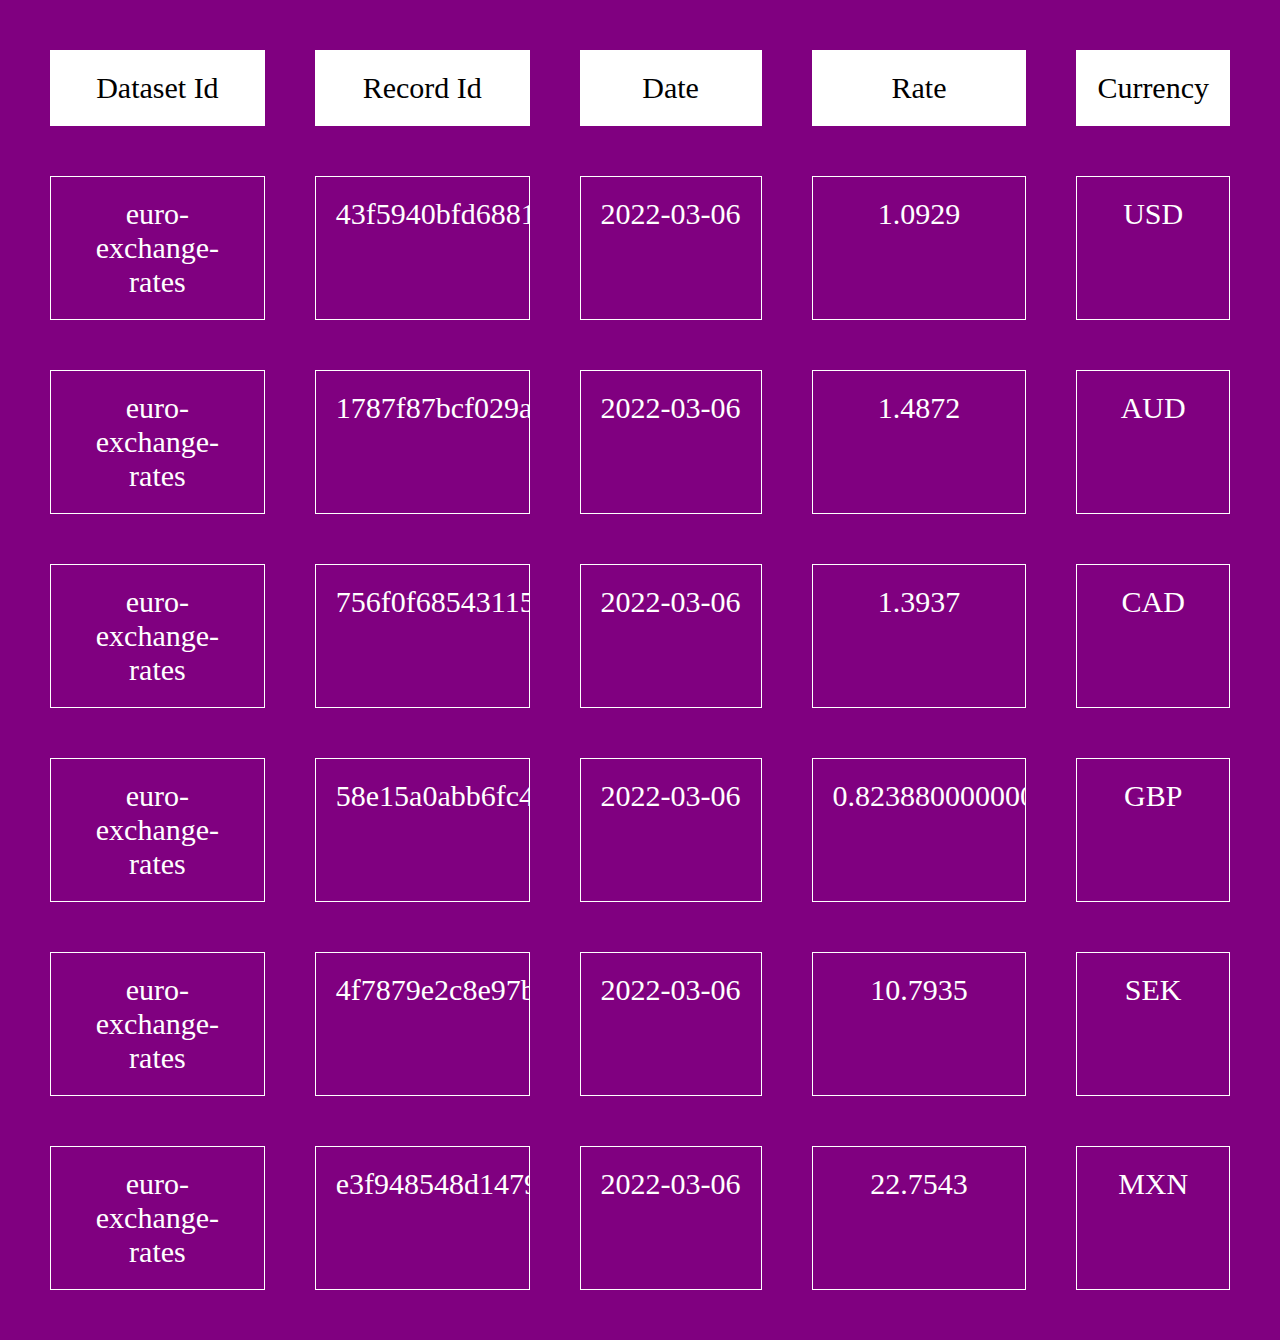
<file: js datatable/index.html>
<!DOCTYPE html>
<html lang="en">
  <head>
    <meta charset="UTF-8" />
    <meta
      name="viewport"
      content="width=device-width, initial-scale=1.0" />
    <link
      rel="stylesheet"
      href="./styles.css" />
  </head>
  <body>
    <div class="grid-container" id="containerdiv">
      </div>
    <script src="./index.js"></script>
</html>
</file>
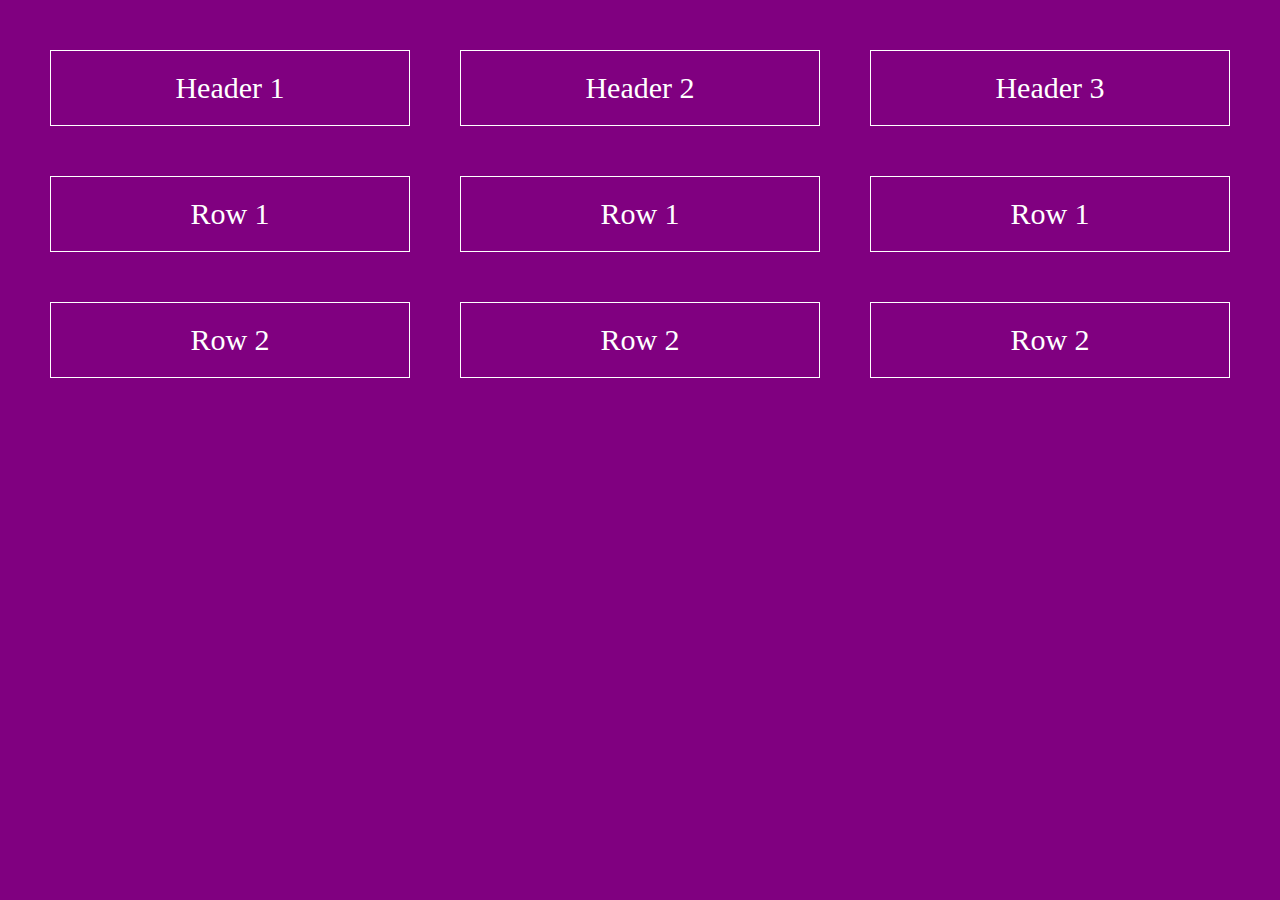
<file: table/index.html>
<!DOCTYPE html>
<html lang="en">
  <head>
    <meta charset="UTF-8" />
    <meta
      name="viewport"
      content="width=device-width, initial-scale=1.0" />
    <link
      rel="stylesheet"
      href="./styles.css" />
  </head>
  <body>
    <div class="grid-container">
      <div class="grid-item">
        Header 1
        <div class="tooltip">Tooltip 1</div>
      </div>
      <div class="grid-item">
        Header 2
        <div class="tooltip">Tooltip 2</div>
      </div>
      <div class="grid-item">
        Header 3
        <div class="tooltip">Tooltip 3</div>
      </div>
      <div class="grid-item">
        Row 1
        <div class="tooltip">Tooltip 4</div>
      </div>
      <div class="grid-item">
        Row 1
        <div class="tooltip">Tooltip 5</div>
      </div>
      <div class="grid-item">
        Row 1
        <div class="tooltip">Tooltip 6</div>
      </div>
      <div class="grid-item">
        Row 2
        <div class="tooltip">Tooltip 7</div>
      </div>
      <div class="grid-item">
        Row 2
        <div class="tooltip">Tooltip 8</div>
      </div>
      <div class="grid-item">
        Row 2
        <div class="tooltip">Tooltip 9</div>
      </div>
    </div>
  </body>
</html>
</file>
<file: js datatable/styles.css>
body {
  margin: 0;
  background-color: purple;
}

.grid-container {
  display: grid;
  grid-template-columns: auto auto auto auto auto;
  padding: 10px;
  gap: 50px;
  padding: 50px;
  overflow: hidden;
}
.grid-item {
  border: 1px solid white;
  padding: 20px;
  font-size: 30px;
  text-align: center;
  color: white;
  overflow: hidden;
  position: relative;
}
.tooltip {
  position: absolute;
  top: 0;
  right: 0;
  background-color: #333;
  color: #fff;
  padding: 5px;
  display: none;
}

.grid-item:hover .tooltip {
  display: block;
}

.header{
  background-color: #fff;
  color: black;
}
</file>
<file: table/styles.css>
body {
  margin: 0;
  overflow: hidden;
  background-color: purple;
}

.grid-container {
  display: grid;
  grid-template-columns: auto auto auto;
  padding: 10px;
  gap: 50px;
  padding: 50px;
  overflow: hidden;
}
.grid-item {
  border: 1px solid white;
  padding: 20px;
  font-size: 30px;
  text-align: center;
  color: white;
  overflow: hidden;
  position: relative;

}
.tooltip {
  position: absolute;
  top: 0;
  right: 0;
  background-color: #333;
  color: #fff;
  padding: 5px;
  display: none;
}

.grid-item:hover .tooltip {
  display: block;
}
</file>
